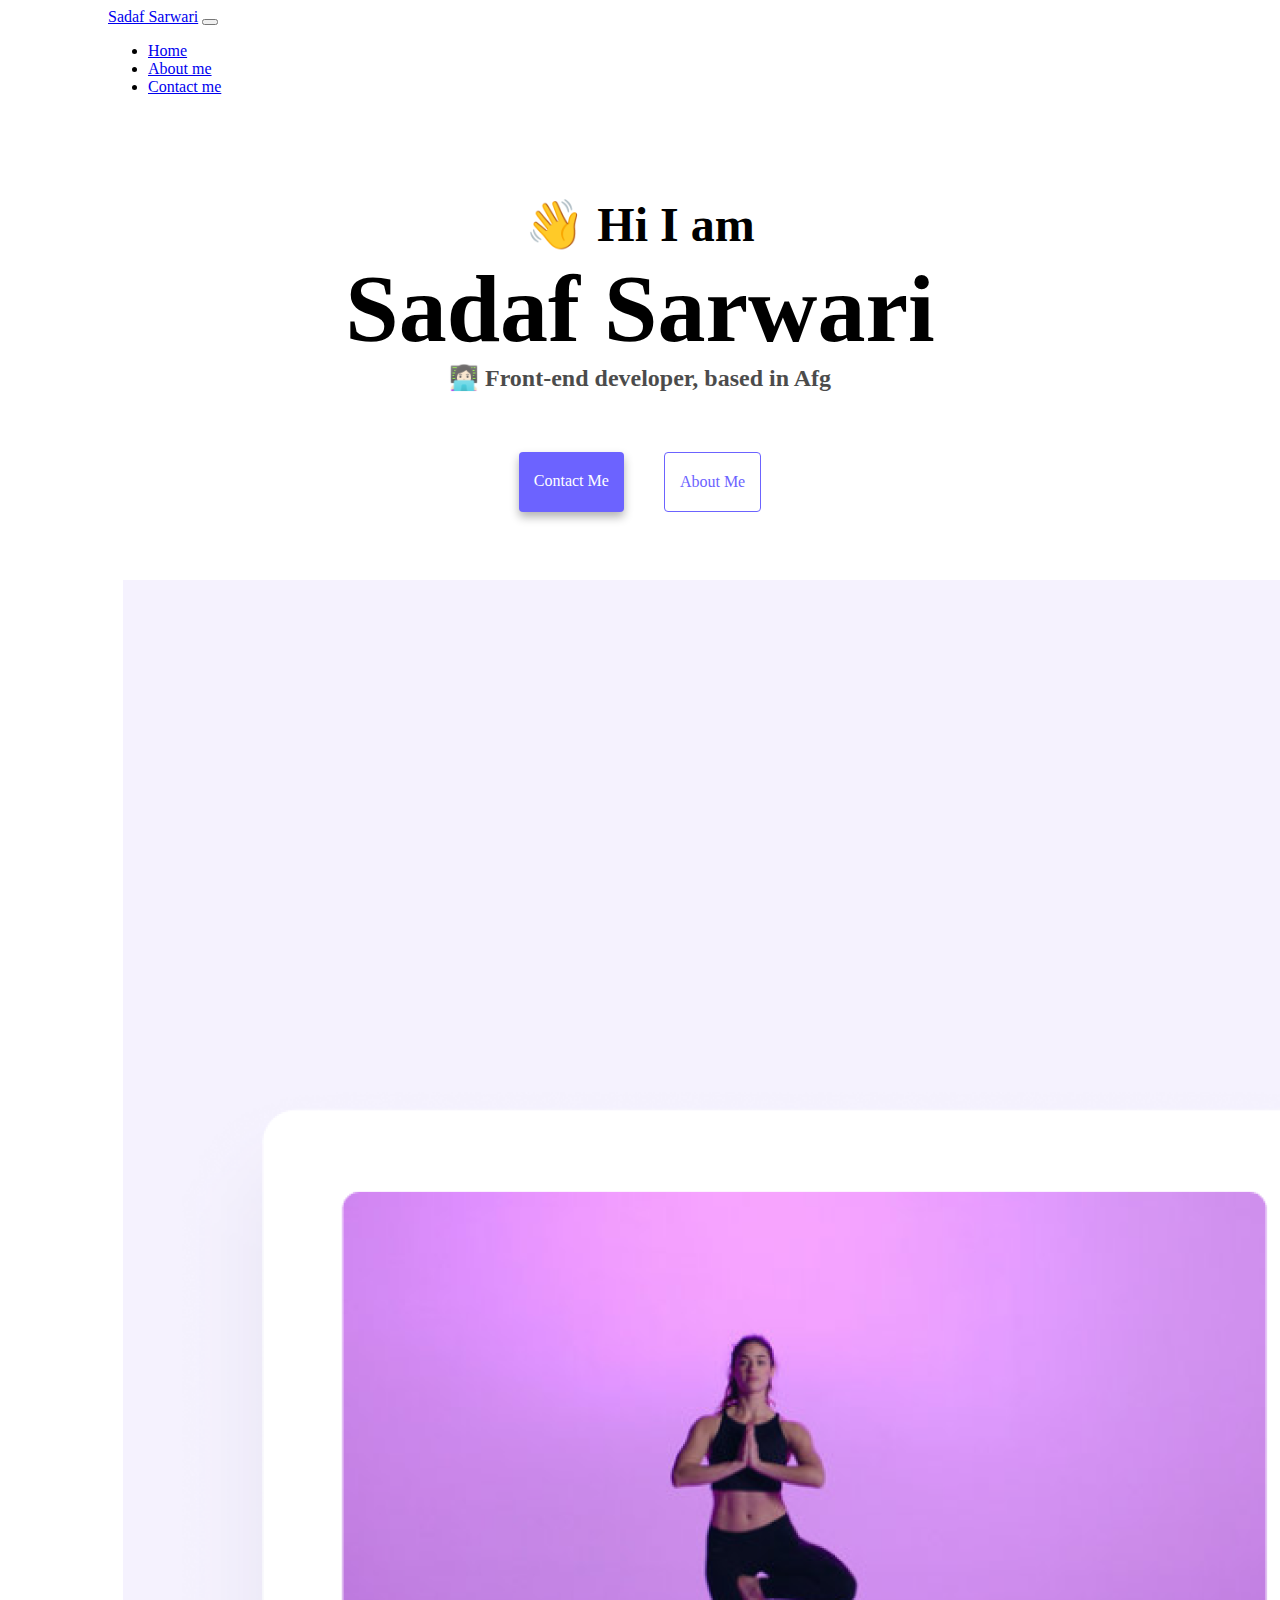
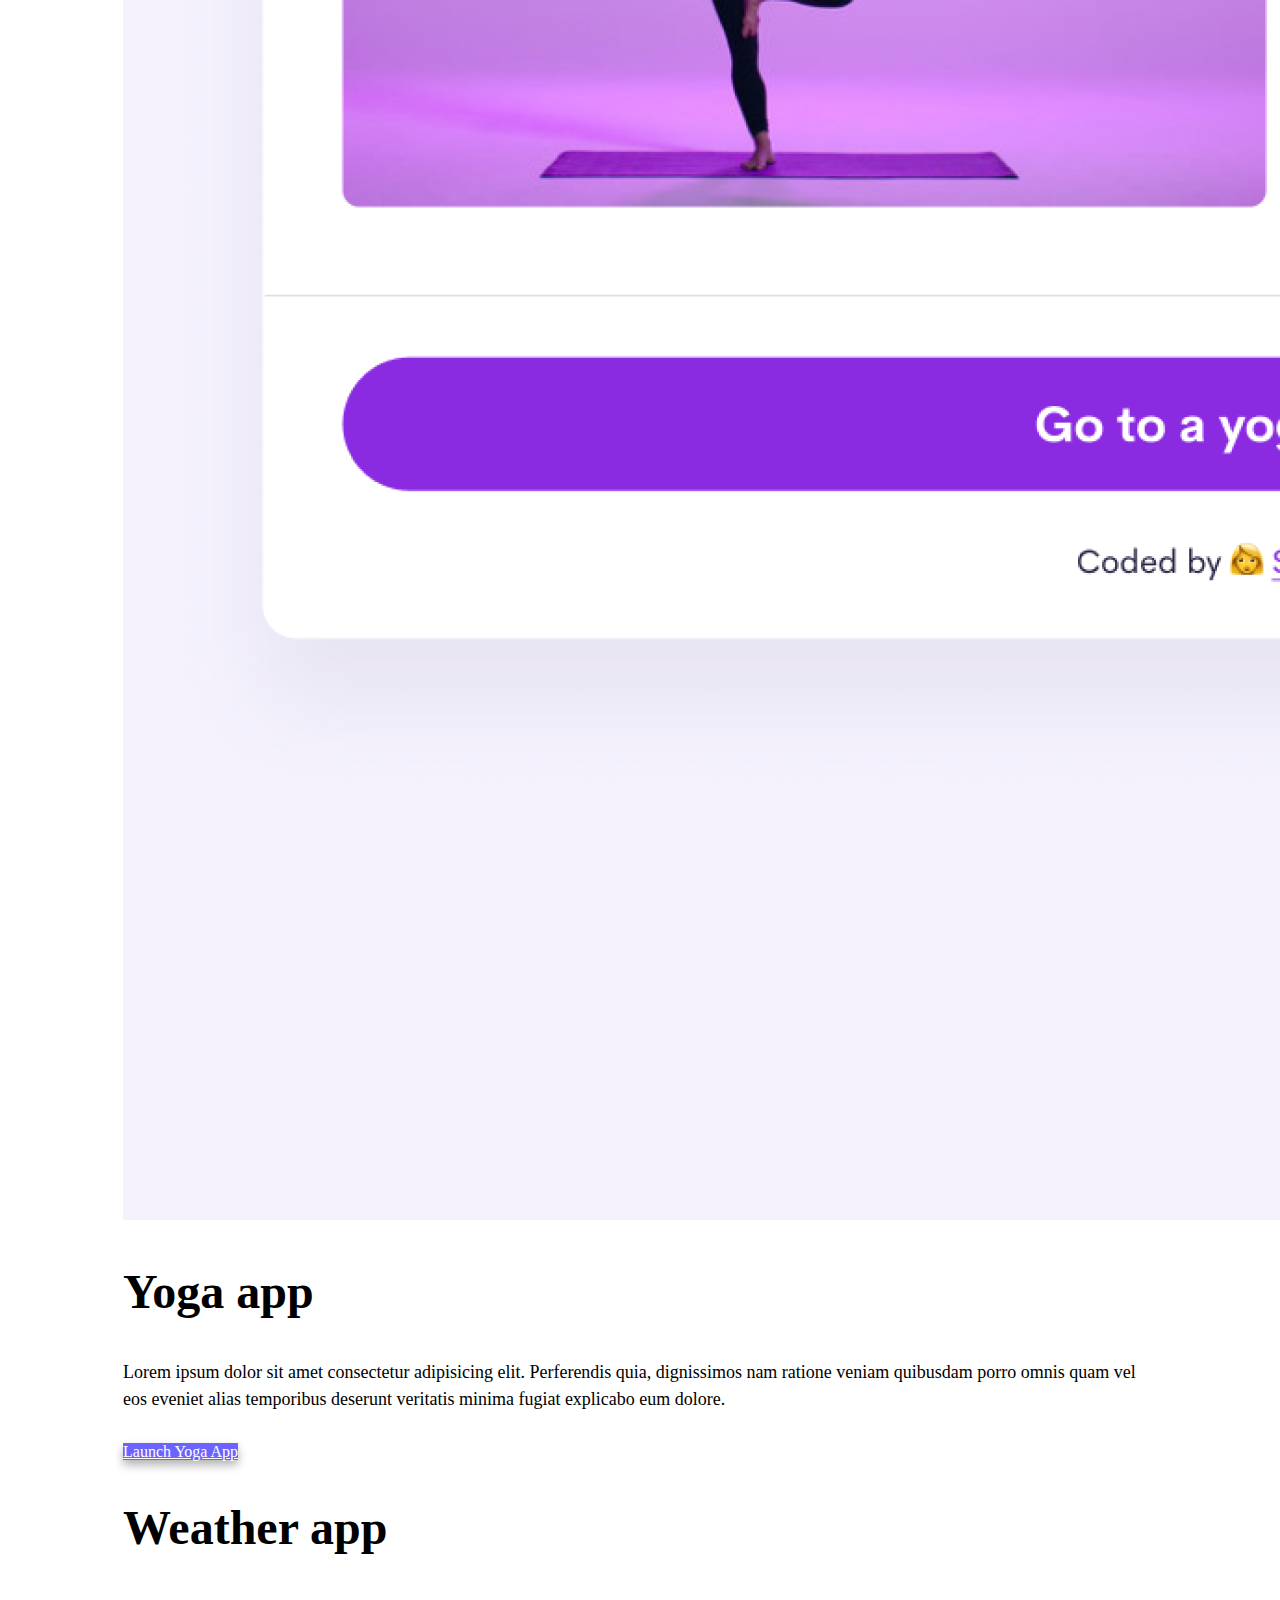
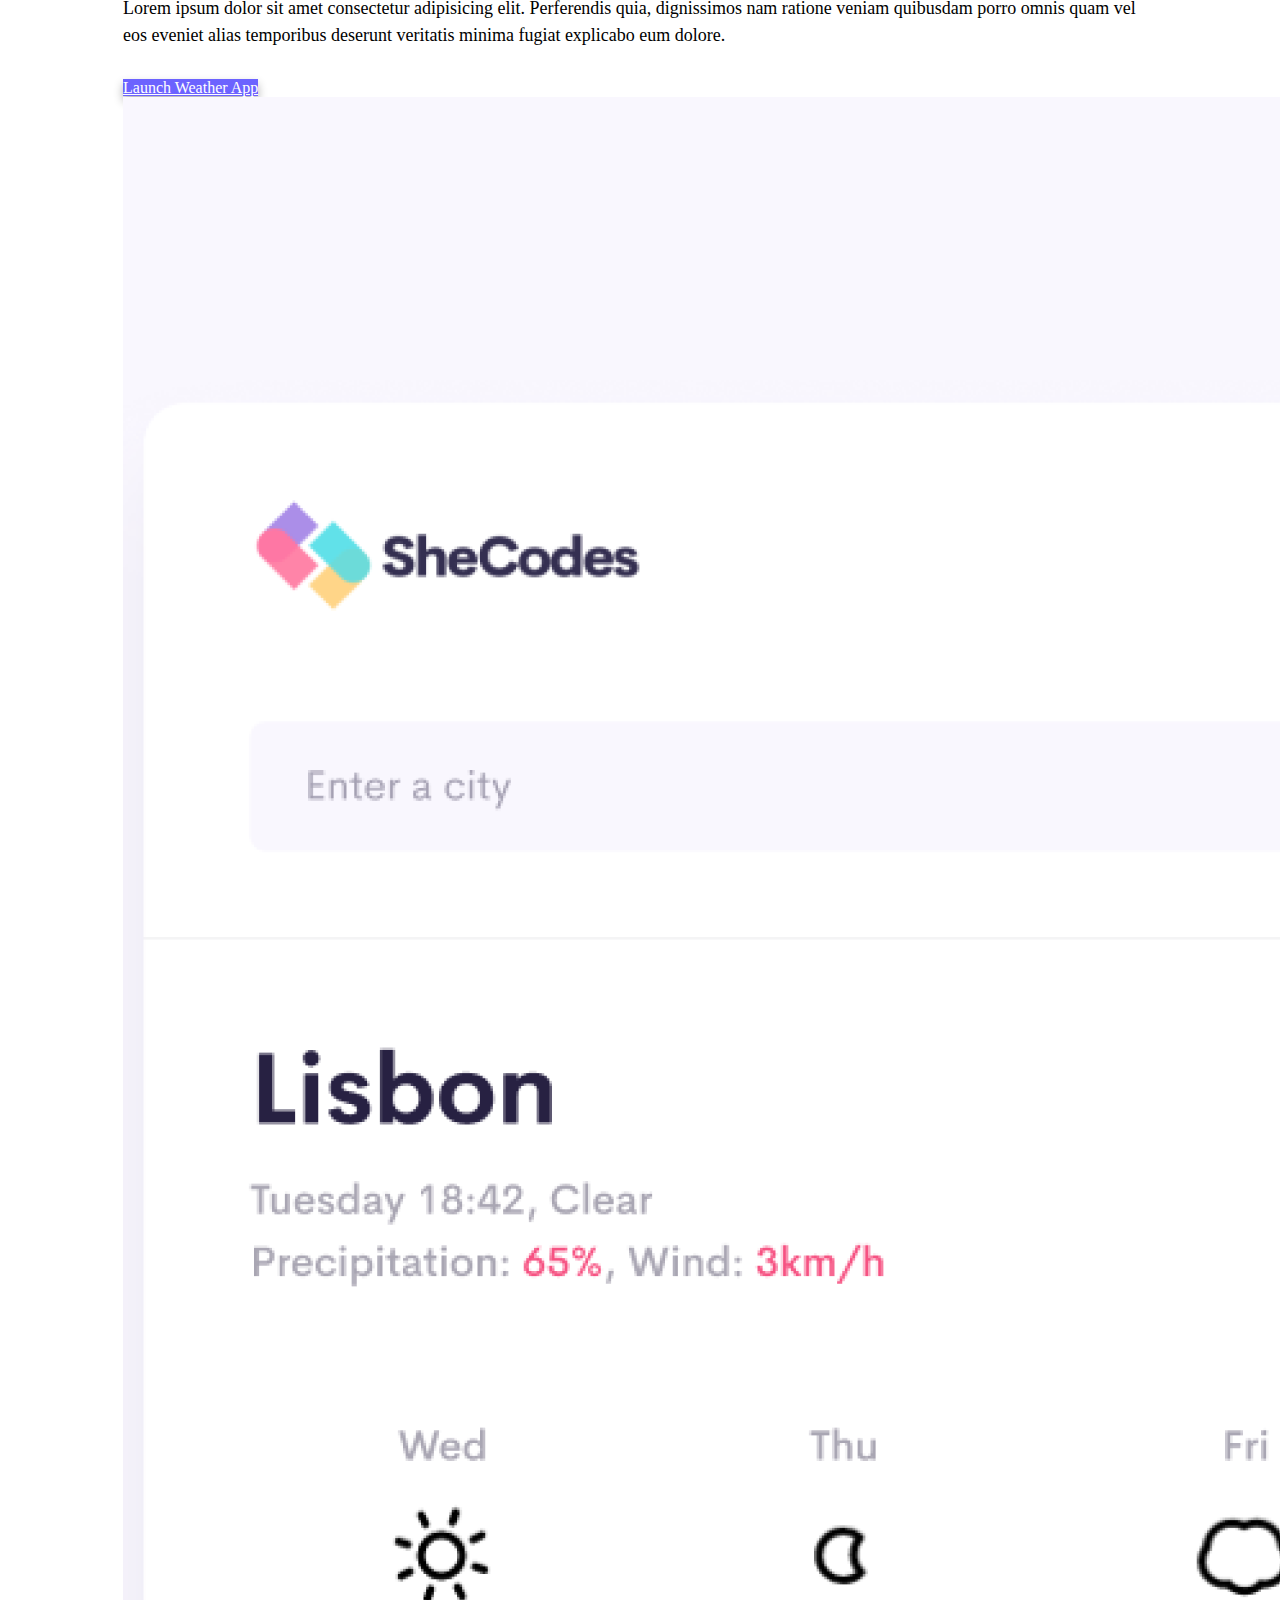
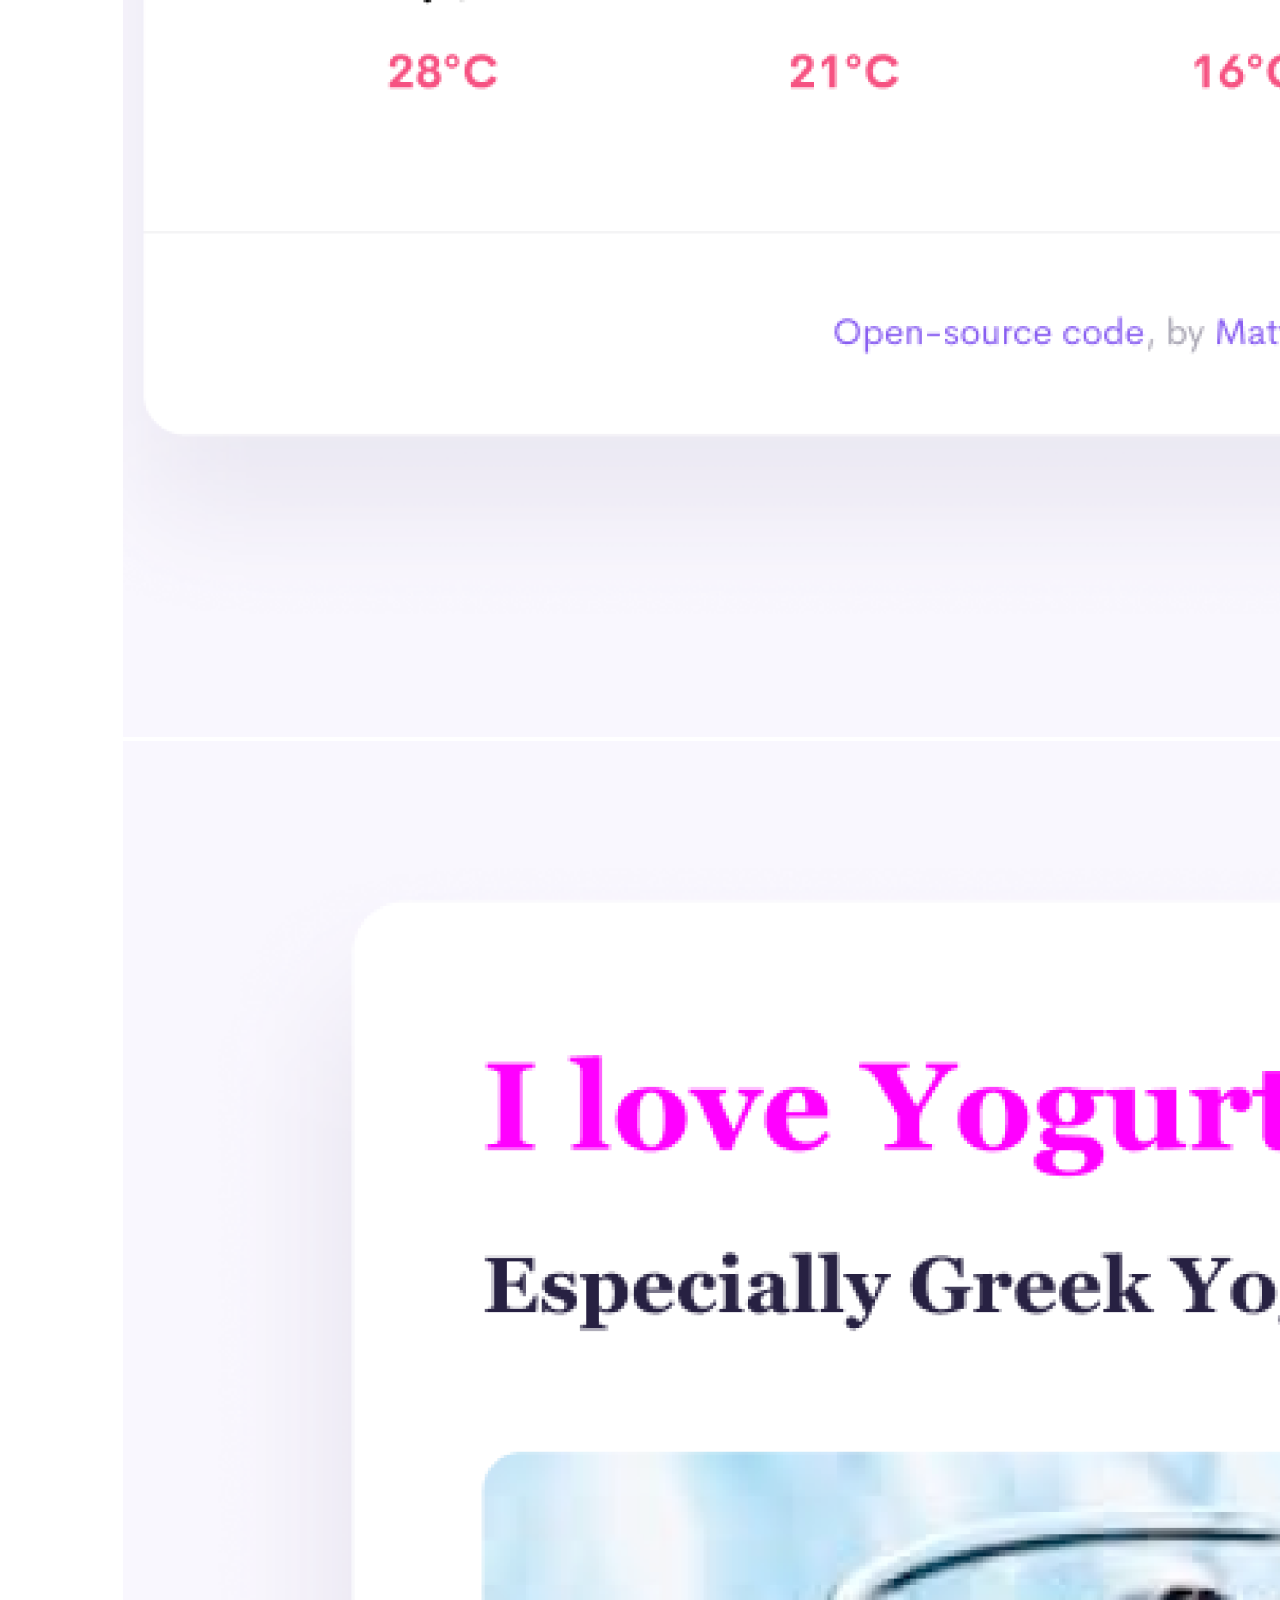
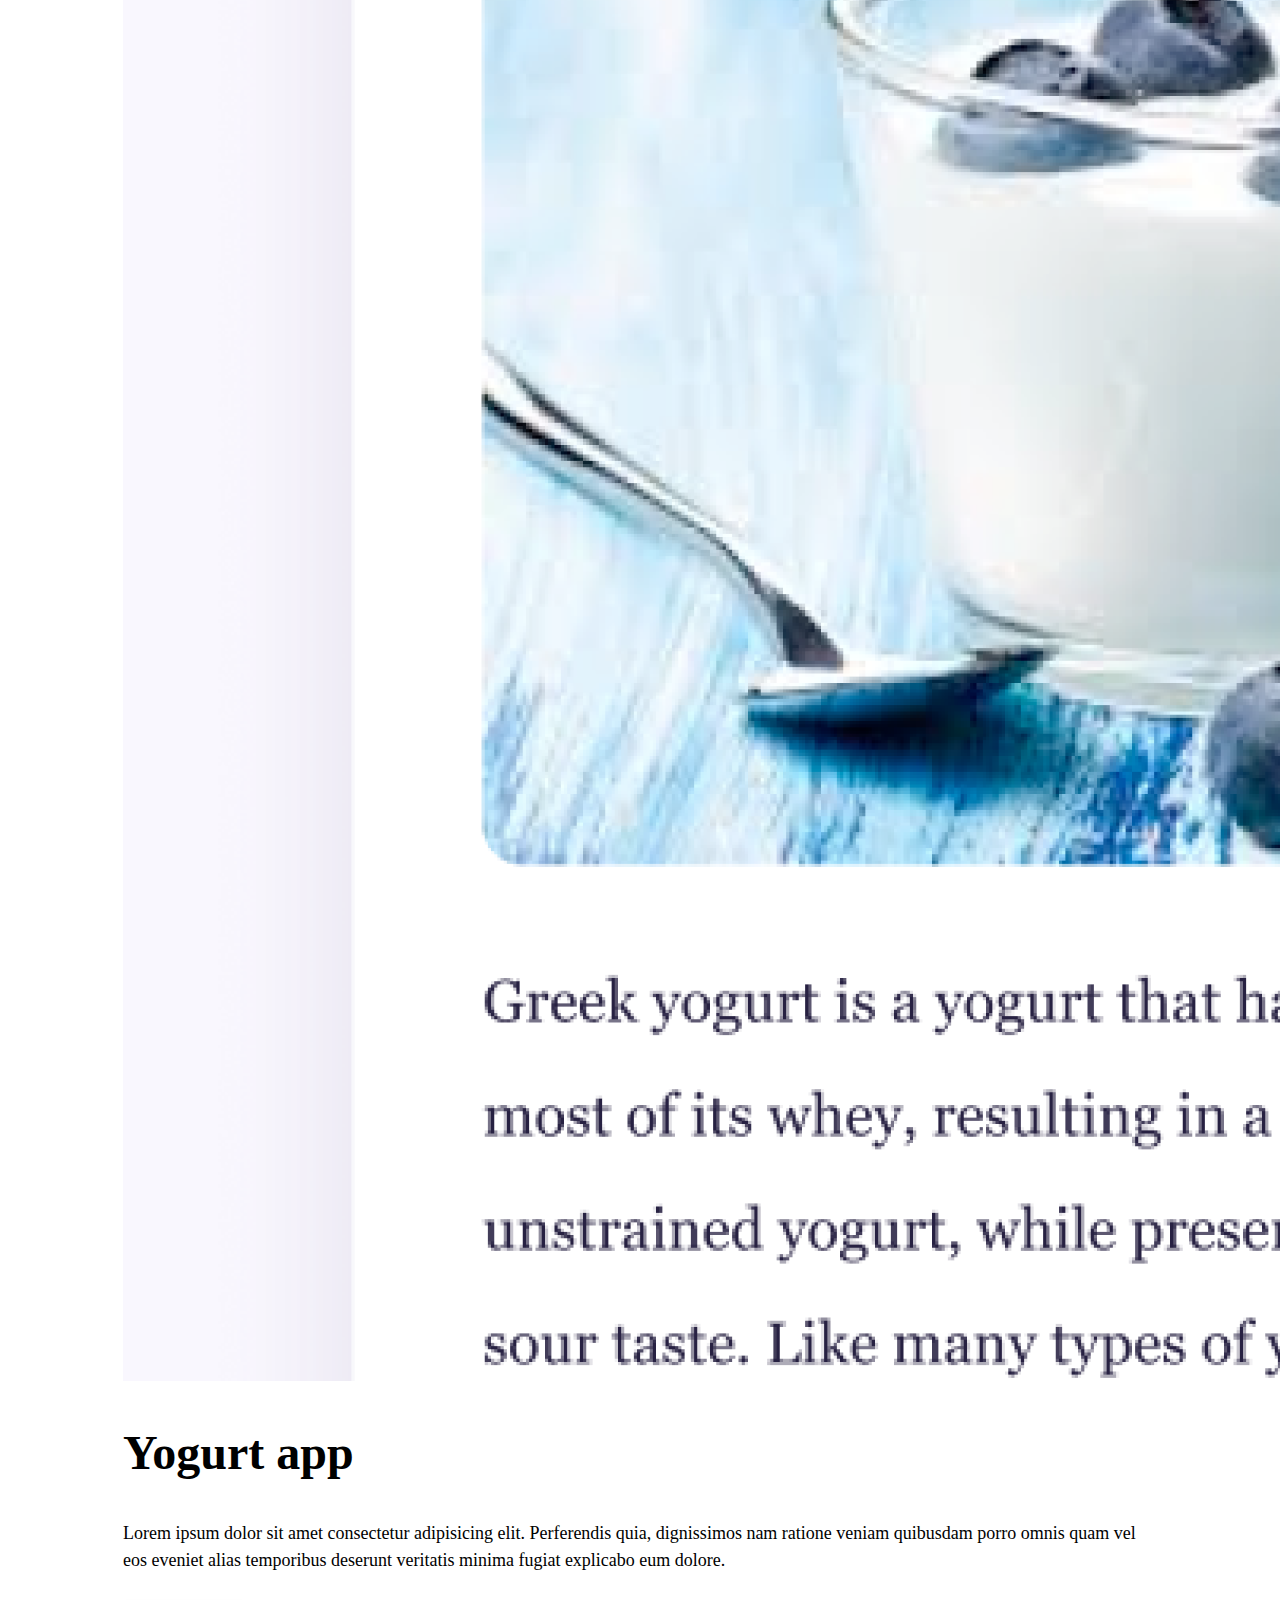
<file: index.html>
<!DOCTYPE html>
<html lang="en">
  <head>
    <meta charset="UTF-8" />
    <meta http-equiv="X-UA-Compatible" content="IE=edge" />
    <meta name="viewport" content="width=device-width, initial-scale=1.0" />
    <title>Sadaf Sarwari| Yoga| Yogurt| Weather</title>
    <meta
      name="description"
      content="This website shows information about Sadaf Sarwari, yoga, yogurt, weather and how to contact owner."
    />

    <script
      src="https://cdn.jsdelivr.net/npm/bootstrap@5.3.1/dist/js/bootstrap.bundle.min.js"
      integrity="sha384-HwwvtgBNo3bZJJLYd8oVXjrBZt8cqVSpeBNS5n7C8IVInixGAoxmnlMuBnhbgrkm"
      crossorigin="anonymous"
    ></script>
    <link
      href="https://cdn.jsdelivr.net/npm/bootstrap@5.3.1/dist/css/bootstrap.min.css"
      rel="stylesheet"
      integrity="sha384-4bw+/aepP/YC94hEpVNVgiZdgIC5+VKNBQNGCHeKRQN+PtmoHDEXuppvnDJzQIu9"
      crossorigin="anonymous"
    />
    <link rel="stylesheet" href="style.css" />
  </head>
  <body>
    <div>
      <nav class="navbar fixed-top navbar-expand-lg navbar-light bg-light">
        <div class="container-fluid">
          <a class="navbar-brand" href="index.html" title="Home page"
            >Sadaf Sarwari</a
          >
          <button
            class="navbar-toggler"
            type="button"
            data-bs-toggle="collapse"
            data-bs-target="#navbarNav"
            aria-controls="navbarNav"
            aria-expanded="false"
            aria-label="Toggle navigation"
          >
            <span class="navbar-toggler-icon"></span>
          </button>
          <div class="collapse navbar-collapse" id="navbarNav">
            <ul class="navbar-nav">
              <li class="nav-item">
                <a
                  class="nav-link active"
                  aria-current="page"
                  href="index.html"
                  title="Home page"
                  >Home</a
                >
              </li>
              <li class="nav-item">
                <a class="nav-link" href="about.html" title="about page"
                  >About me</a
                >
              </li>
              <li class="nav-item">
                <a
                  class="nav-link"
                  href="about.html#contact"
                  title="contact info"
                  >Contact me</a
                >
              </li>
            </ul>
          </div>
        </div>
      </nav>
    </div>
    <div class="container">
      <h2 class="h2">👋 Hi I am</h2>
      <h1>Sadaf Sarwari</h1>
      <h3>👩🏻‍💻 Front-end developer, based in Afg</h3>
      <div class="navigation-links">
        <a href="about.html#contact" class="contact-link" title="contact info"
          >Contact me</a
        >
        <a href="about.html" class="about-link" title="about page">About me</a>
      </div>
    </div>
    <div class="container-2">
      <div class="row mb-5">
        <div class="col-md-6">
          <img class="img-fluid rounded-1" src="images/yoga.png" alt="yoga" />
        </div>
        <div class="col-md-6">
          <h2 class="text-size mb-3">Yoga app</h2>
          <p class="p-font-size">
            Lorem ipsum dolor sit amet consectetur adipisicing elit. Perferendis
            quia, dignissimos nam ratione veniam quibusdam porro omnis quam vel
            eos eveniet alias temporibus deserunt veritatis minima fugiat
            explicabo eum dolore.
          </p>
          <a href="" class="btn contact-link p-3" title="yoga page"
            >Launch Yoga App</a
          >
        </div>
      </div>

      <div class="row mt-2 mb-5">
        <div class="col-md-6">
          <h2 class="text-size mb-3">Weather app</h2>
          <p class="p-font-size">
            Lorem ipsum dolor sit amet consectetur adipisicing elit. Perferendis
            quia, dignissimos nam ratione veniam quibusdam porro omnis quam vel
            eos eveniet alias temporibus deserunt veritatis minima fugiat
            explicabo eum dolore.
          </p>

          <a href=" " class="btn contact-link p-3" title="weather page"
            >Launch Weather App</a
          >
        </div>
        <div class="col-md-6">
          <img
            class="img-fluid rounded-1"
            src="images/weather.png"
            alt="weather"
          />
        </div>
      </div>
      <div class="row mt-2">
        <div class="col-md-6">
          <img
            class="img-fluid rounded-1"
            src="images/yogurt.png"
            alt="Yogurt"
          />
        </div>
        <div class="col-md-6">
          <h2 class="text-size mb-3">Yogurt app</h2>
          <p class="p-font-size">
            Lorem ipsum dolor sit amet consectetur adipisicing elit. Perferendis
            quia, dignissimos nam ratione veniam quibusdam porro omnis quam vel
            eos eveniet alias temporibus deserunt veritatis minima fugiat
            explicabo eum dolore.
          </p>

          <a href="" class="btn contact-link p-3" title="yogurt page"
            >Launch Yogurt app</a
          >
        </div>
      </div>
    </div>
  </body>
</html>
</file>
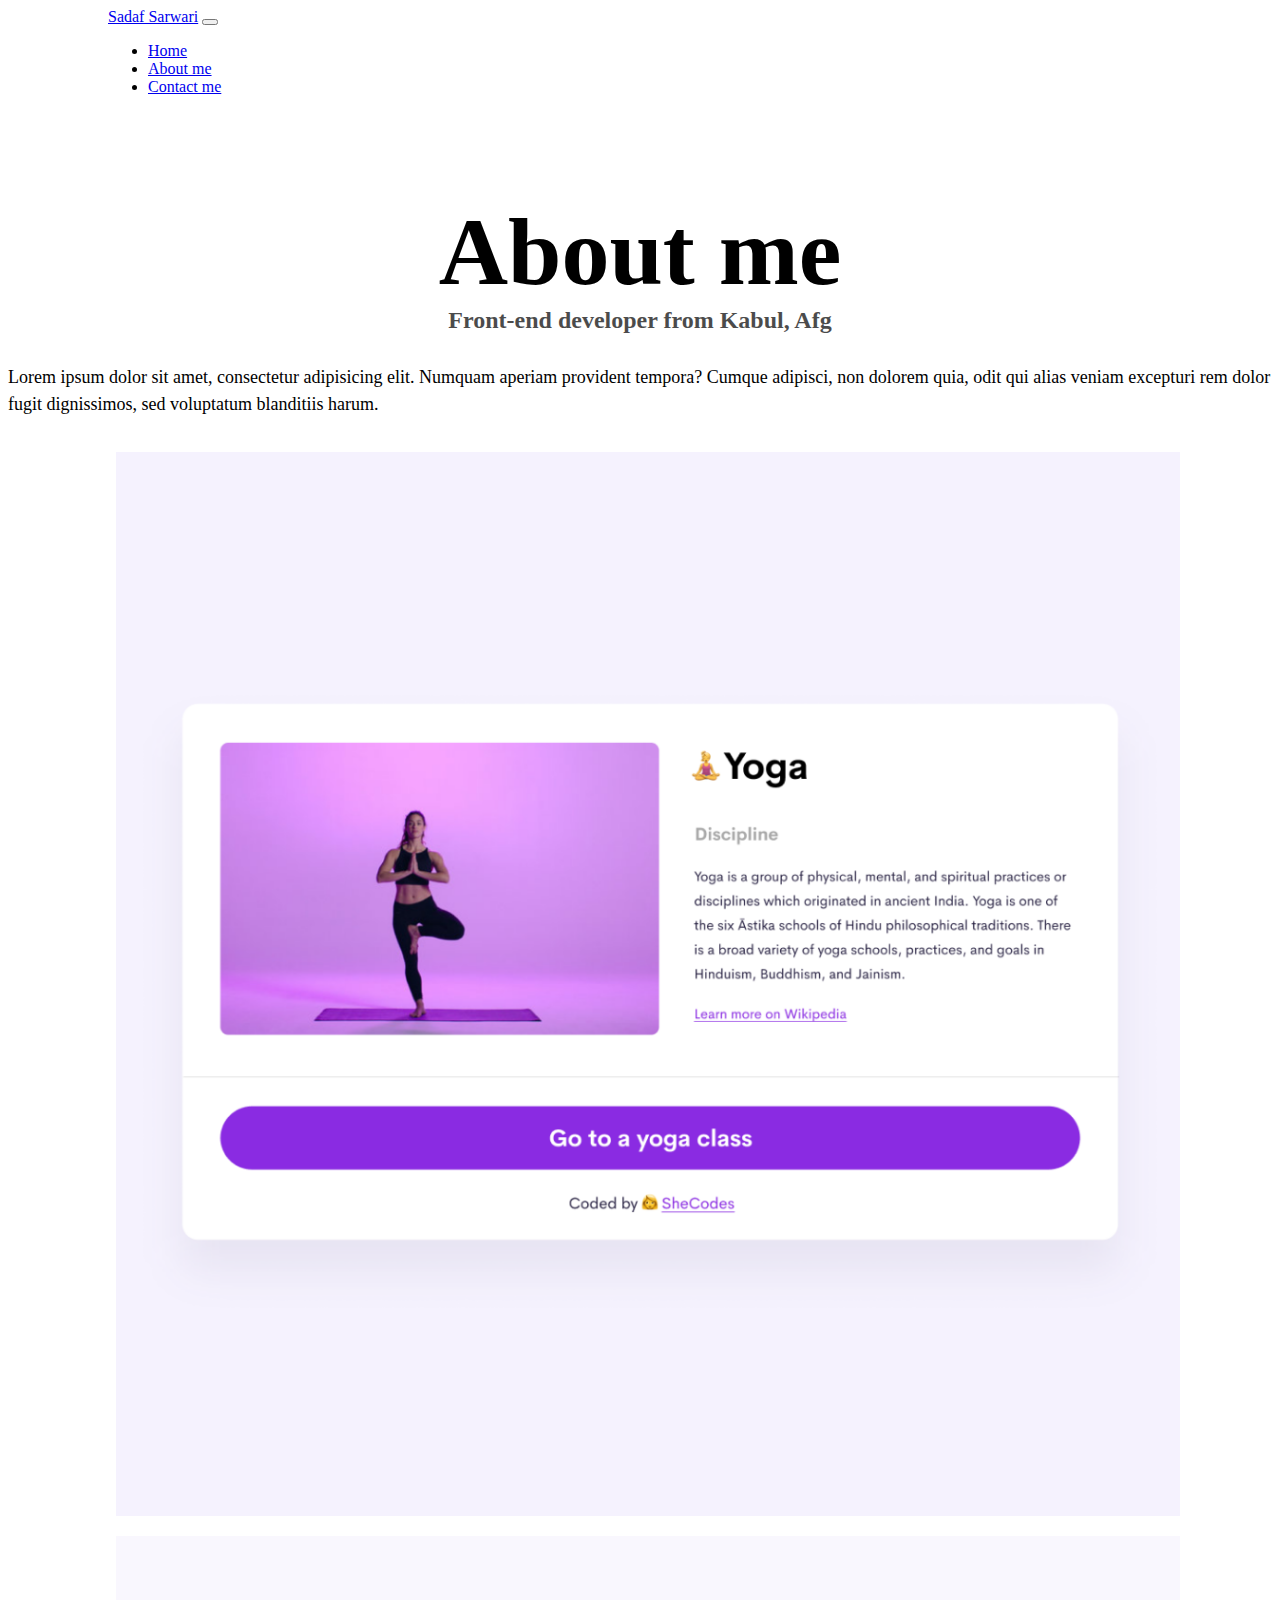
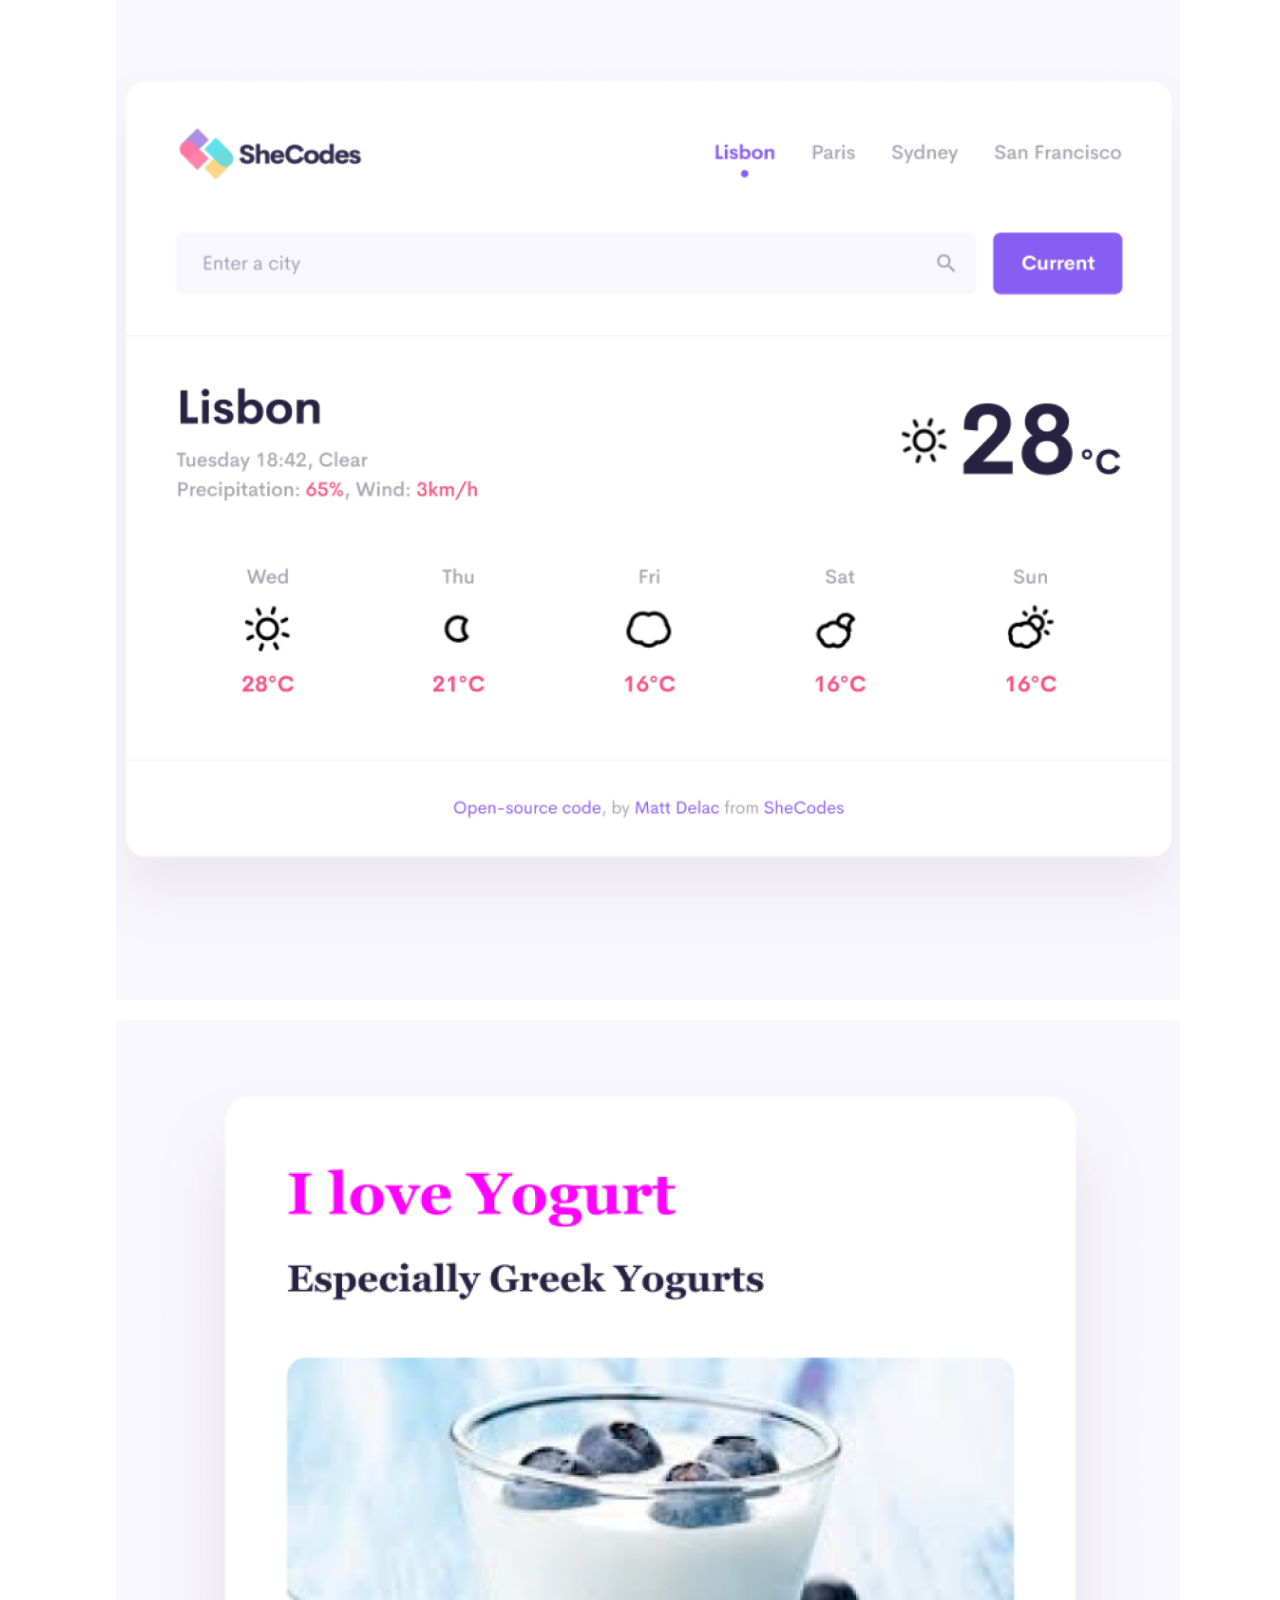
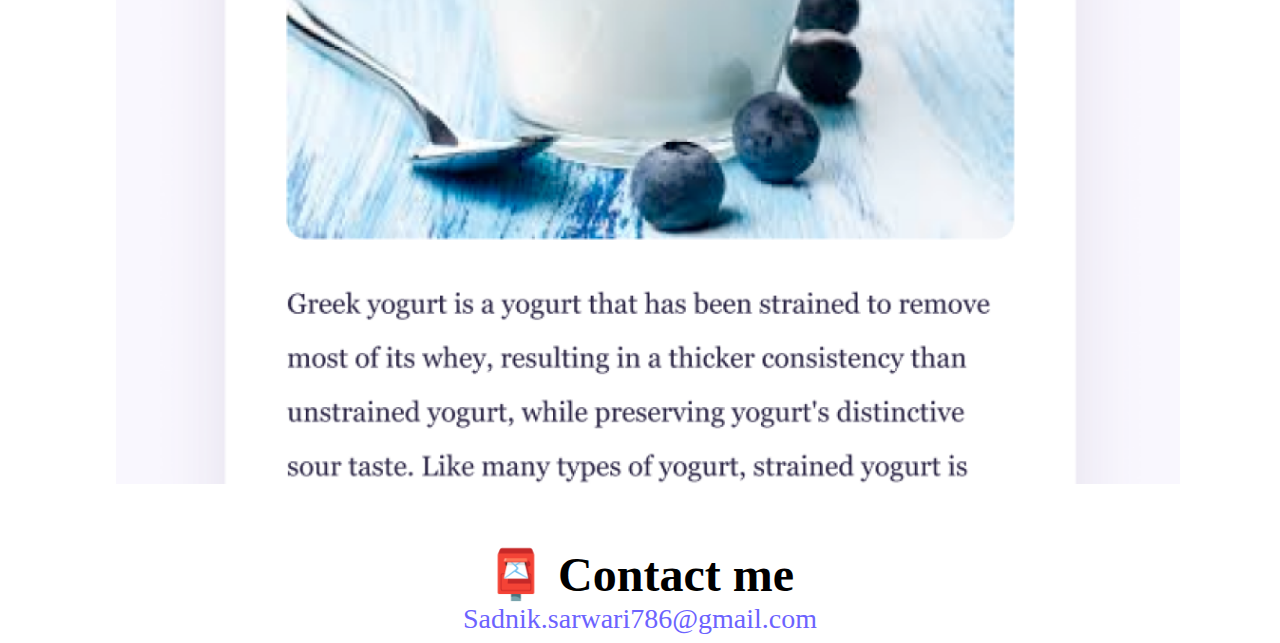
<file: about.html>
<!DOCTYPE html>
<html lang="en">
  <head>
    <meta charset="UTF-8" />
    <meta http-equiv="X-UA-Compatible" content="IE=edge" />
    <meta name="viewport" content="width=device-width, initial-scale=1.0" />
    <title>Sadaf Sarwari| Yoga| Yogurt| Weather| About| Contact us</title>
    <meta
      name="description"
      content="This website shows information about Sadaf Sarwari, yoga, yogurt, weather and how to contact owner."
    />

    <script
      src="https://cdn.jsdelivr.net/npm/bootstrap@5.3.1/dist/js/bootstrap.bundle.min.js"
      integrity="sha384-HwwvtgBNo3bZJJLYd8oVXjrBZt8cqVSpeBNS5n7C8IVInixGAoxmnlMuBnhbgrkm"
      crossorigin="anonymous"
    ></script>
    <link
      href="https://cdn.jsdelivr.net/npm/bootstrap@5.3.1/dist/css/bootstrap.min.css"
      rel="stylesheet"
      integrity="sha384-4bw+/aepP/YC94hEpVNVgiZdgIC5+VKNBQNGCHeKRQN+PtmoHDEXuppvnDJzQIu9"
      crossorigin="anonymous"
    />
    <link rel="stylesheet" href="style.css" />
  </head>
  <body>
    <div>
      <nav class="navbar fixed-top navbar-expand-lg navbar-light bg-light">
        <div class="container-fluid">
          <a class="navbar-brand" href="index.html" title="Home page"
            >Sadaf Sarwari</a
          >
          <button
            class="navbar-toggler"
            type="button"
            data-bs-toggle="collapse"
            data-bs-target="#navbarNav"
            aria-controls="navbarNav"
            aria-expanded="false"
            aria-label="Toggle navigation"
          >
            <span class="navbar-toggler-icon"></span>
          </button>
          <div class="collapse navbar-collapse" id="navbarNav">
            <ul class="navbar-nav">
              <li class="nav-item">
                <a
                  class="nav-link"
                  aria-current="page"
                  href="index.html"
                  title="Home page"
                  >Home</a
                >
              </li>
              <li class="nav-item">
                <a class="nav-link active" href="about.html" title="about page"
                  >About me</a
                >
              </li>
              <li class="nav-item">
                <a
                  class="nav-link"
                  href="about.html#contact"
                  title="contact info"
                  >Contact me</a
                >
              </li>
            </ul>
          </div>
        </div>
      </nav>
    </div>
    <div class="container">
      <h1>About me</h1>
      <h3>Front-end developer from Kabul, Afg</h3>
    </div>
    <div class="container-fluid">
      <p class="text-center A-p-font-size">
        Lorem ipsum dolor sit amet, consectetur adipisicing elit. Numquam
        aperiam provident tempora? Cumque adipisci, non dolorem quia, odit qui
        alias veniam excepturi rem dolor fugit dignissimos, sed voluptatum
        blanditiis harum.
      </p>
      <br />
      <div class="row container-3">
        <div class="col-md-4">
          <img src="images/yoga.png" alt="yoga" class="img-fluid about-img" />
        </div>
        <div class="col-md-4">
          <img
            src="images/weather.png "
            alt="weather"
            class="img-fluid about-img"
          />
        </div>
        <div class="col-md-4">
          <img
            src="images/yogurt.png"
            alt="yogurt"
            class="img-fluid about-img"
          />
        </div>
      </div>
    </div>
    <div class="contact" id="contact">
      <h2 class="h2">📮 Contact me</h2>
      <a
        href="mailto:Sadnik.sarwari786@gmail.com"
        class="email-link"
        title="contact here!"
      >
        Sadnik.sarwari786@gmail.com
      </a>
    </div>
  </body>
</html>
</file>
<file: style.css>
:root {
  --primary-color: #6c63ff;
  --secondary-color: #f5f2fe;
  --box-shadow: 0 5px 10px rgba(0, 0, 0, 0.3);
}

.container {
  margin: 60px auto;
  max-width: 800px;
  margin-top: 100px;
}
.contact {
  margin: 0px auto;
  max-width: 800px;
  margin-top: 50px;
}
.container-2 {
  margin-left: 115px;
  margin-right: 115px;
  margin-top: -12px;
}
.container-3 {
  margin-top: -10px;
  display: flex;
  flex-wrap: wrap;
  padding-left: 100px;
  padding-right: 100px;
}
.navbar {
  padding-left: 100px;
}
h1,
.h2,
h3 {
  text-align: center;
  margin: 0;
}

h1 {
  font-size: 96px;
}

.h2 {
  font-size: 48px;
}

h3 {
  font-size: 24px;
  opacity: 0.7;
}

.p {
  background: var(--secondary-color);
  padding: 20px;
  border-radius: 4px;
  font-size: 18px;
  line-height: 1.5;
  text-align: center;
}

.navigation-links {
  display: flex;
  margin-top: 40px;
  justify-content: center;
}

.navigation-links a {
  margin: 20px;
  border-radius: 4px;
  padding: 20px 15px;
  text-decoration: none;
  text-transform: capitalize;
}

.contact-link {
  background: var(--primary-color);
  box-shadow: var(--box-shadow);
  color: white;
}
.contact-link:hover {
  background: var(--primary-color);
  box-shadow: var(--box-shadow);
  color: rgb(154, 209, 231);
}

.about-link {
  color: var(--primary-color);
  border: 1px solid var(--primary-color);
}

.homepage-link {
  color: var(--primary-color);
  text-align: center;
  display: block;
}

.about-paragraphs {
  display: flex;
  margin: 30px 0;
}

.about-paragraphs p {
  margin: 10px;
}

.email-link {
  display: flex;
  justify-content: center;
  color: var(--primary-color);
  font-size: 28px;
  text-decoration: none;
}

.email-link:hover {
  text-decoration: underline;
}
.text-size {
  font-size: 48px;
}
.p-font-size {
  font-size: 18px;
  line-height: 1.5;
  margin-bottom: 30px;
}
.about-img {
  padding: 8px;
  max-width: 100%;
  border-radius: 0.5px;
  height: auto;
}
.A-p-font-size {
  font-size: 18px;
  line-height: 1.5;
  margin-top: -30px;
}
</file>
